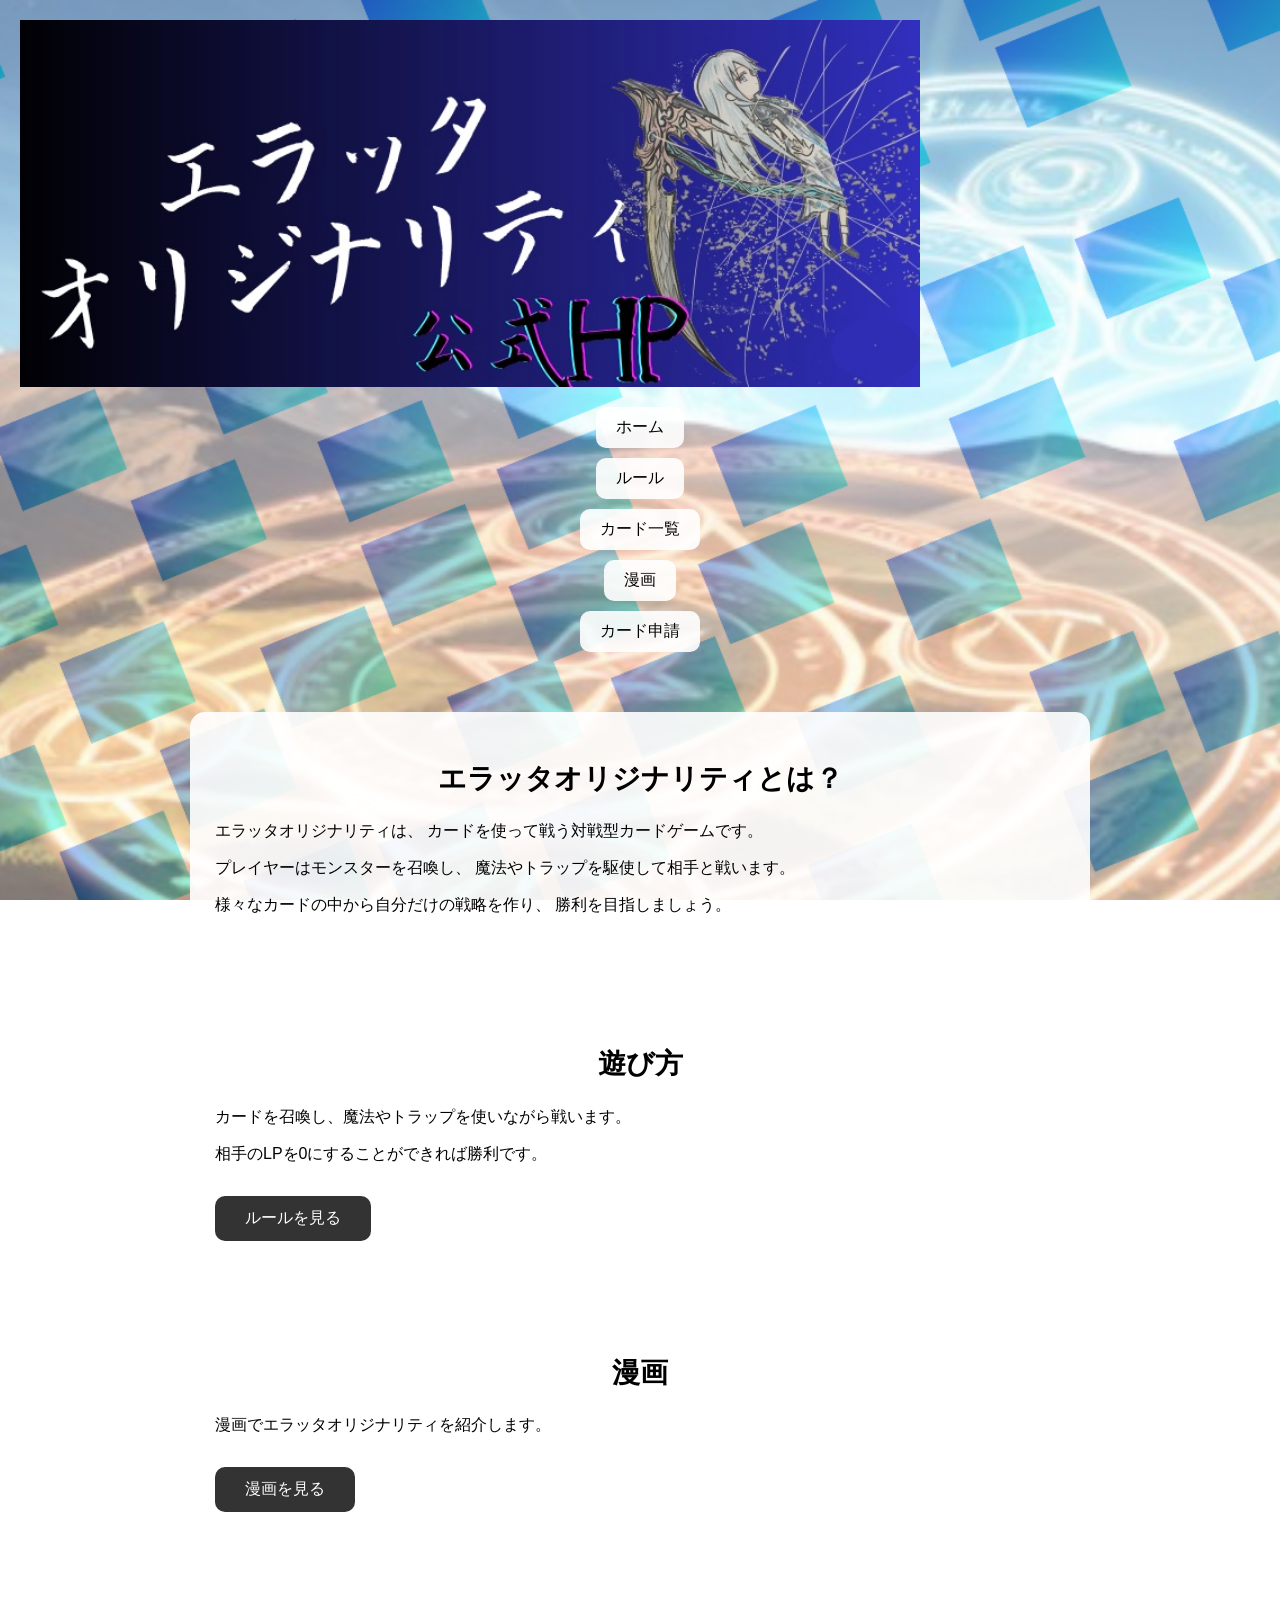
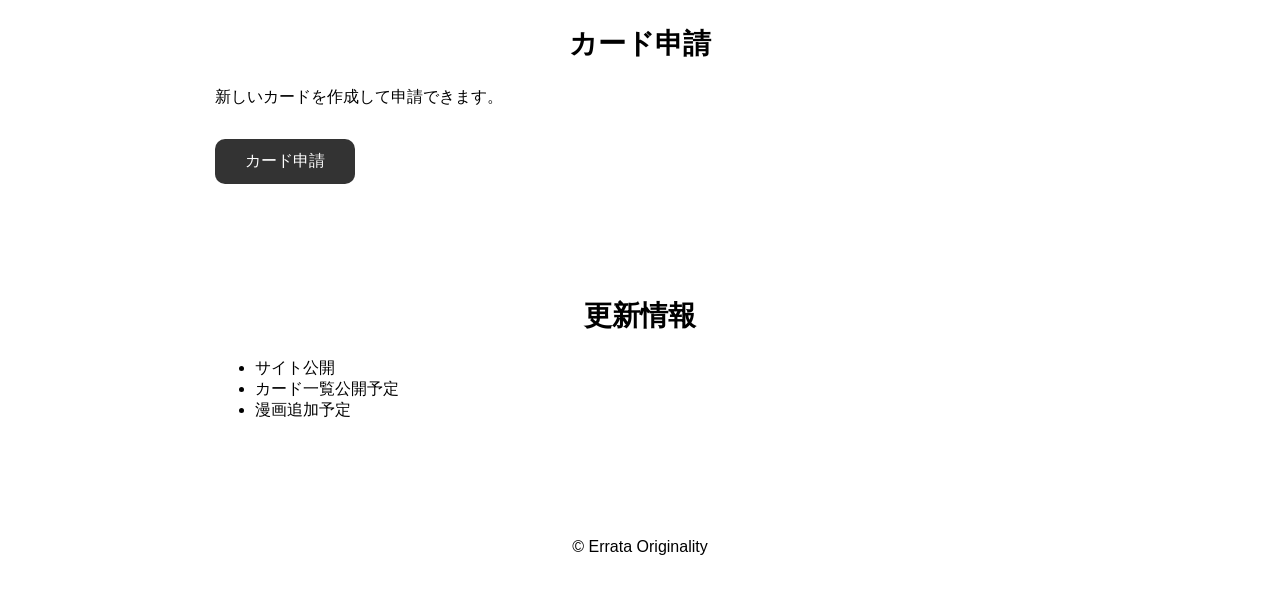
<file: index.html>
<!DOCTYPE html>
<html lang="ja">

<head>

<meta charset="UTF-8">

<meta name="viewport" content="width=device-width, initial-scale=1.0">

<title>エラッタオリジナリティ</title>

<link rel="stylesheet" href="style.css">

</head>


<body>


<header class="top-header">

<img src="images/banner/banner.jpg"
alt="エラッタオリジナリティ"
class="banner">


<nav>

<a href="index.html">
ホーム
</a>

<a href="rule.html">
ルール
</a>

<a href="cards.html">
カード一覧
</a>

<a href="manga.html">
漫画
</a>

<a href="apply.html">
カード申請
</a>

</nav>

</header>




<main>


<section class="intro">


<h2>
エラッタオリジナリティとは？
</h2>


<p>

エラッタオリジナリティは、
カードを使って戦う対戦型カードゲームです。

</p>


<p>

プレイヤーはモンスターを召喚し、
魔法やトラップを駆使して相手と戦います。

</p>


<p>

様々なカードの中から自分だけの戦略を作り、
勝利を目指しましょう。

</p>


</section>






<section class="how-to">


<h2>
遊び方
</h2>


<p>

カードを召喚し、魔法やトラップを使いながら戦います。

</p>


<p>

相手のLPを0にすることができれば勝利です。

</p>


<a href="rule.html"
class="button">

ルールを見る

</a>


</section>






<section class="manga-link">


<h2>
漫画
</h2>


<p>

漫画でエラッタオリジナリティを紹介します。

</p>


<a href="manga.html"
class="button">

漫画を見る

</a>


</section>






<section class="apply-link">


<h2>
カード申請
</h2>


<p>

新しいカードを作成して申請できます。

</p>


<a href="apply.html"
class="button">

カード申請

</a>


</section>






<section class="news">


<h2>
更新情報
</h2>


<ul>

<li>
サイト公開
</li>

<li>
カード一覧公開予定
</li>

<li>
漫画追加予定
</li>

</ul>


</section>



</main>






<footer>

<p>
© Errata Originality
</p>


</footer>




</body>

</html>
</file>
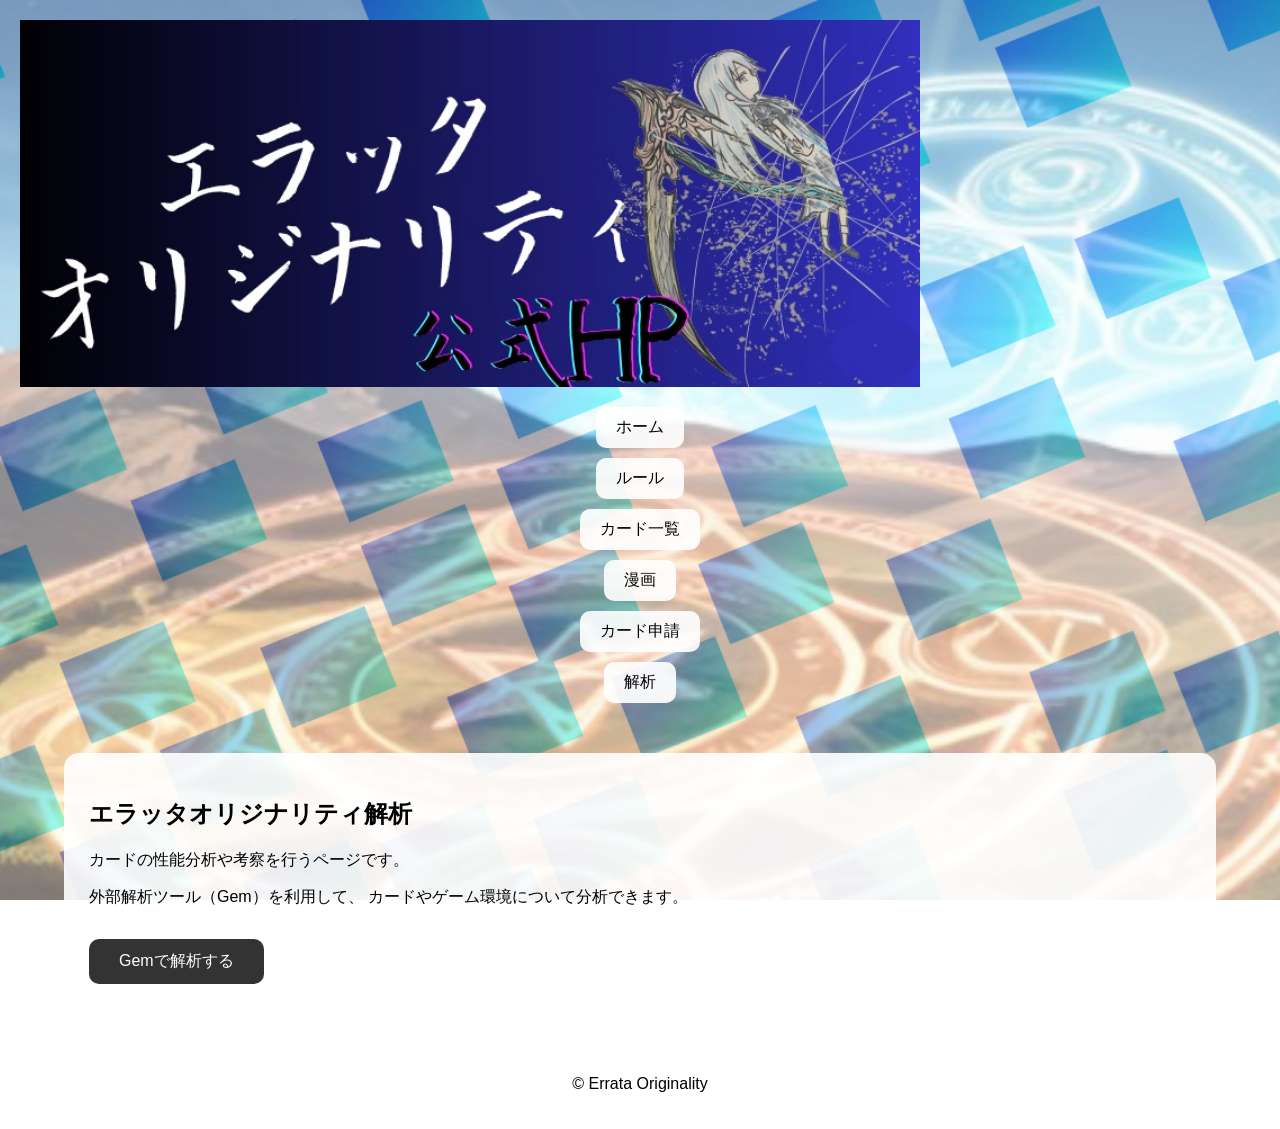
<file: analysis.html>
<!DOCTYPE html>
<html lang="ja">

<head>

<meta charset="UTF-8">

<meta name="viewport" content="width=device-width, initial-scale=1.0">

<title>解析 - エラッタオリジナリティ</title>

<link rel="stylesheet" href="style.css">

</head>


<body>


<header class="top-header">


<img src="images/banner/banner.jpg"
class="banner"
alt="エラッタオリジナリティ">


<nav>

<a href="index.html">ホーム</a>

<a href="rule.html">ルール</a>

<a href="cards.html">カード一覧</a>

<a href="manga.html">漫画</a>

<a href="apply.html">カード申請</a>

<a href="analysis.html">解析</a>

</nav>


</header>




<main>


<section class="analysis-box">


<h1>
エラッタオリジナリティ解析
</h1>


<p>

カードの性能分析や考察を行うページです。

</p>


<p>

外部解析ツール（Gem）を利用して、
カードやゲーム環境について分析できます。

</p>


<a href="https://gemini.google.com/gem/1pPdECnz6ujHN9QQLsIyjBwZw-IHCO8MN?usp=sharing"
class="button"
target="_blank">

Gemで解析する

</a>


</section>


</main>




<footer>

<p>
© Errata Originality
</p>

</footer>


</body>

</html>
</file>
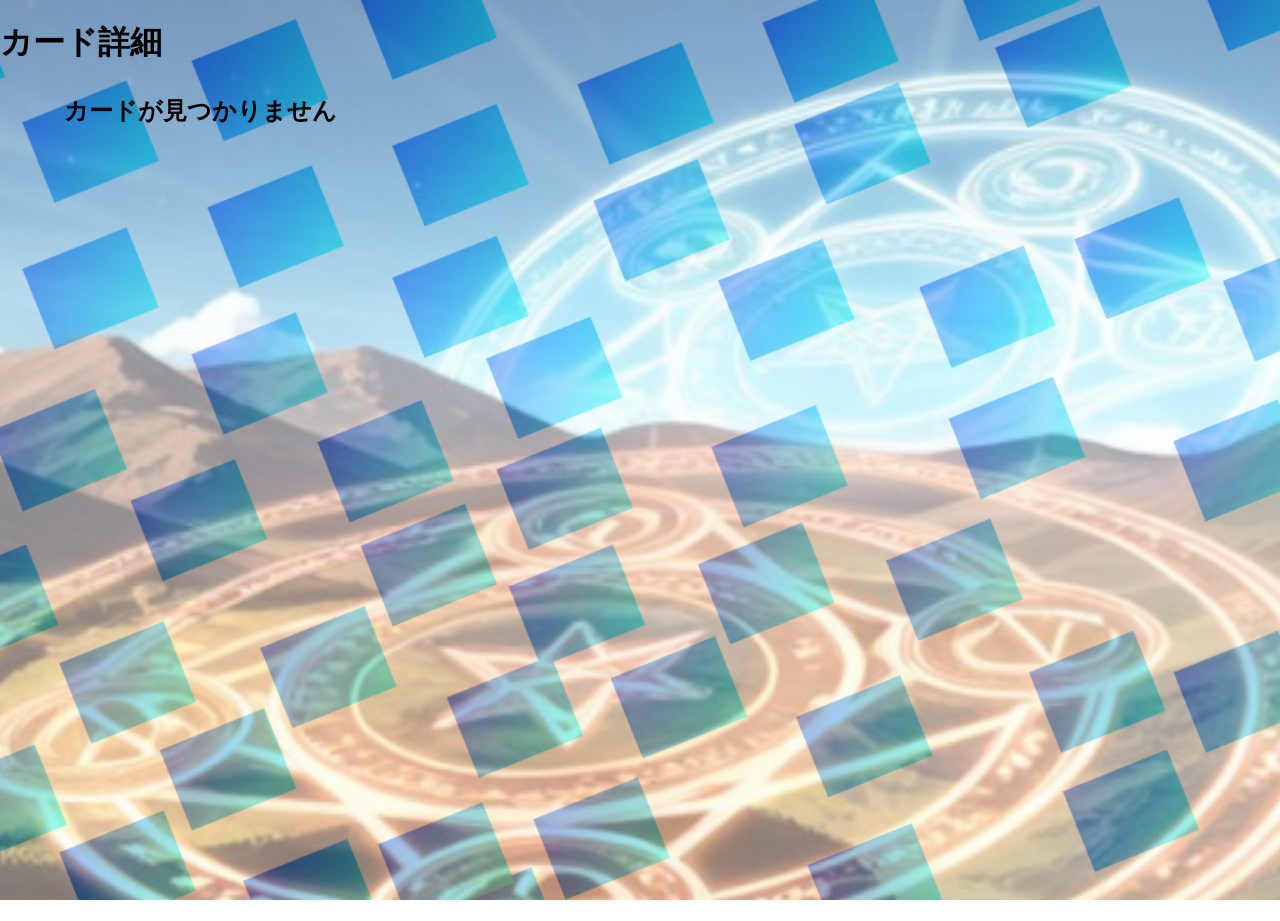
<file: card.html>
<!DOCTYPE html>
<html lang="ja">

<head>

<meta charset="UTF-8">

<title>カード詳細 - エラッタオリジナリティ</title>

<link rel="stylesheet" href="style.css">

</head>


<body>


<header>

<h1 id="card-name">
カード詳細
</h1>

</header>



<main>


<div id="card-detail">


</div>


</main>



<script src="card.js"></script>


</body>

</html>
</file>
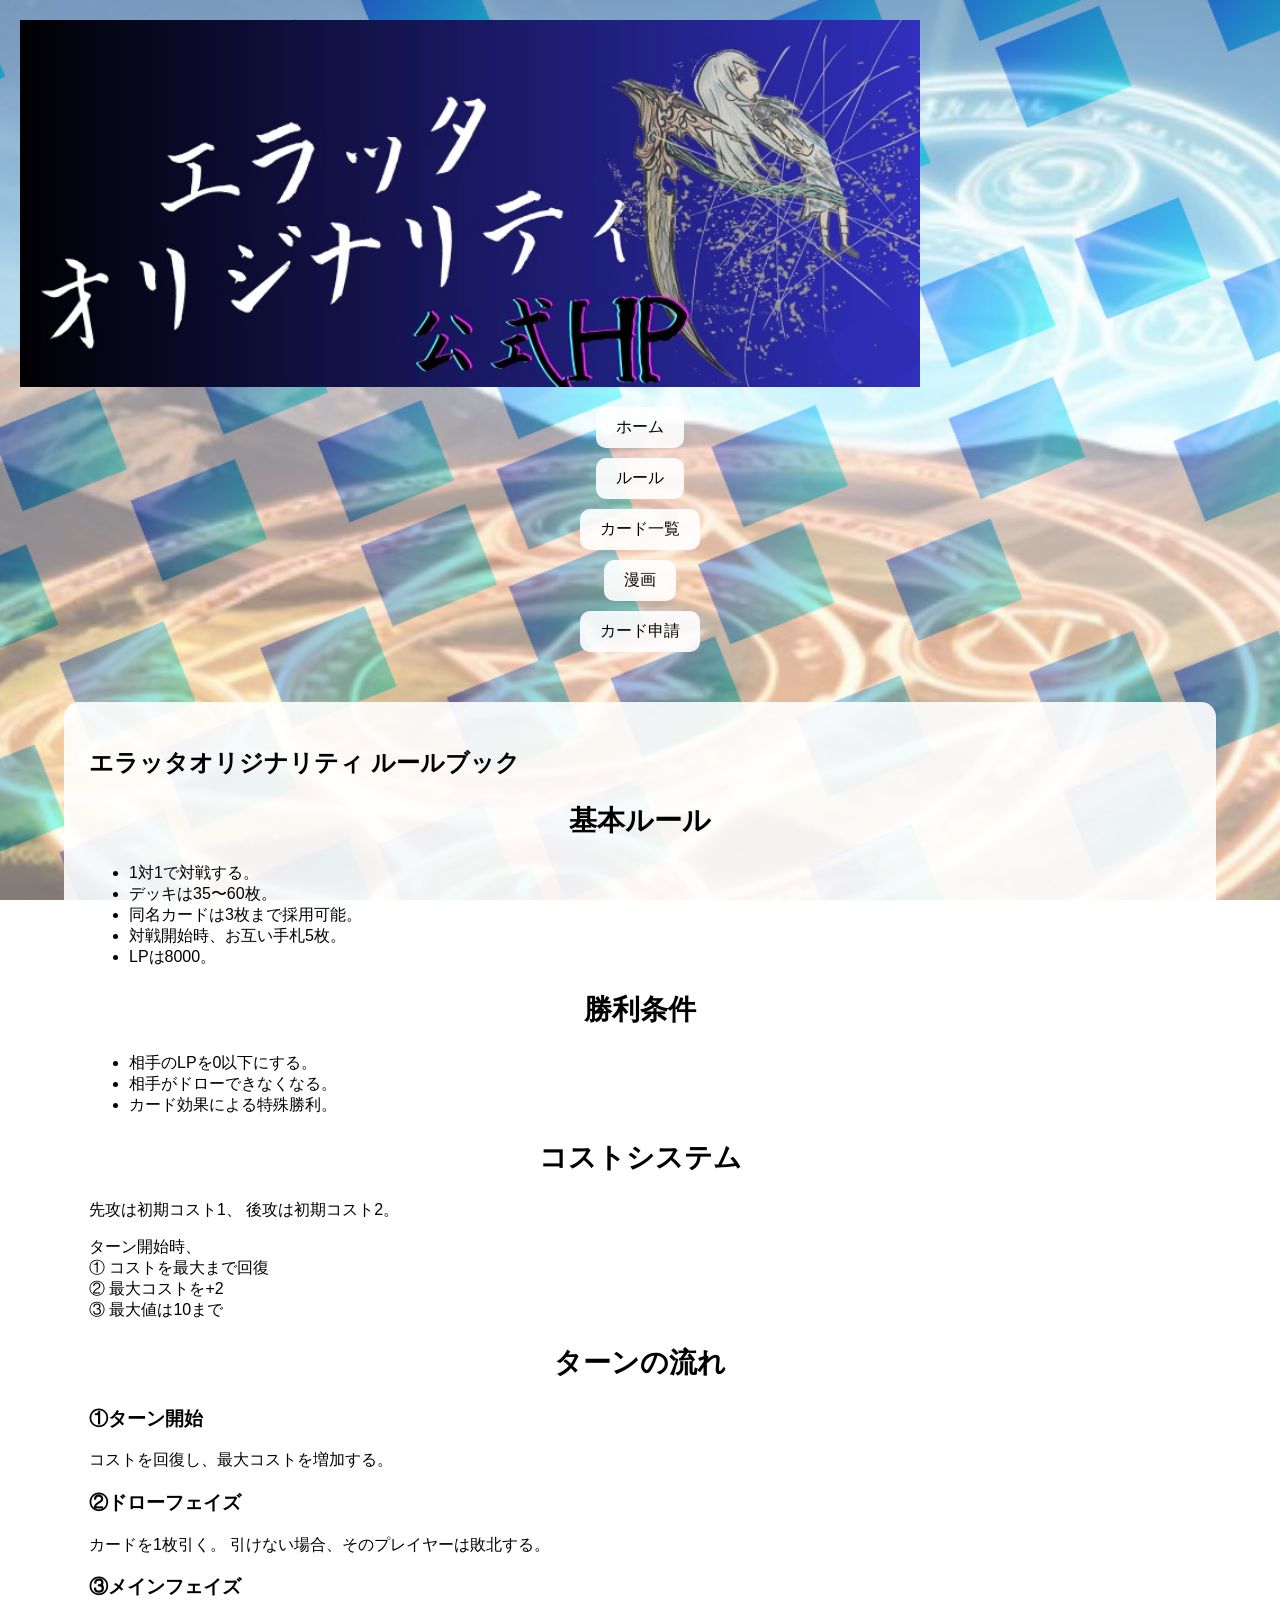
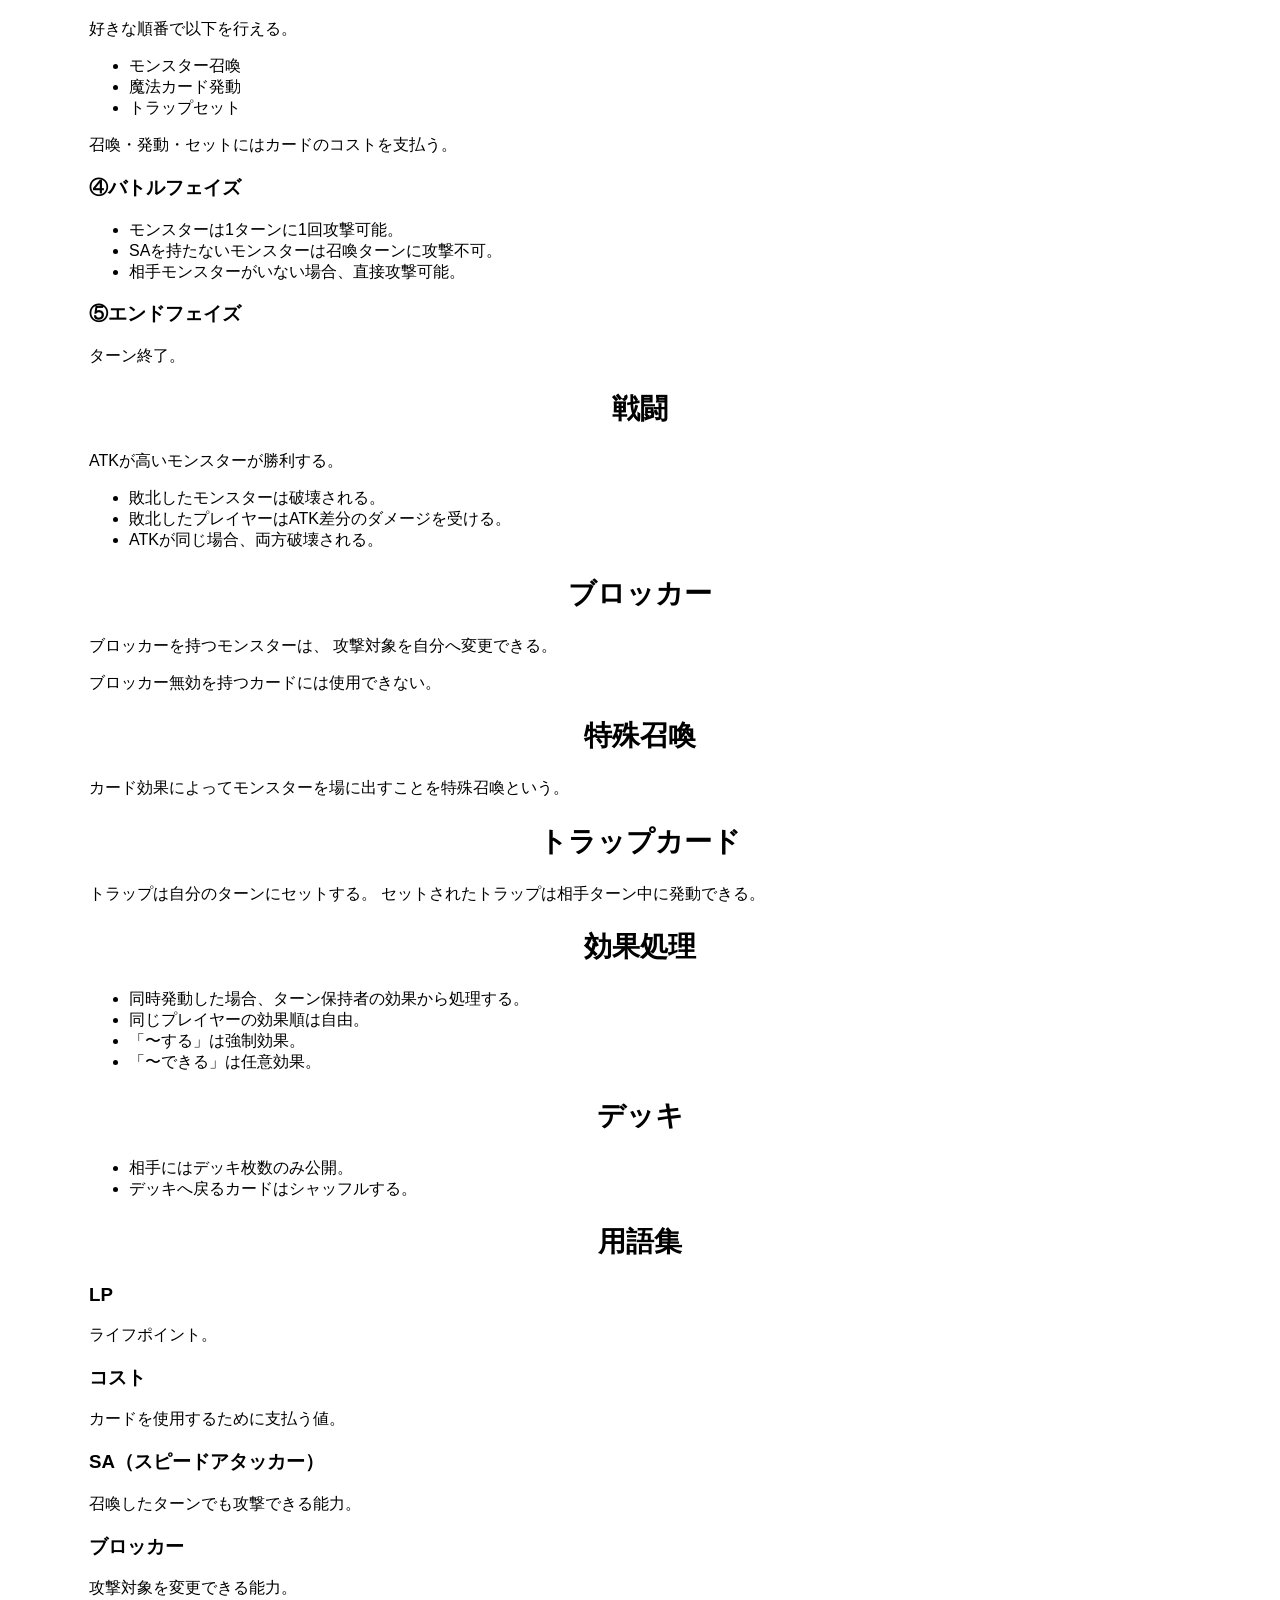
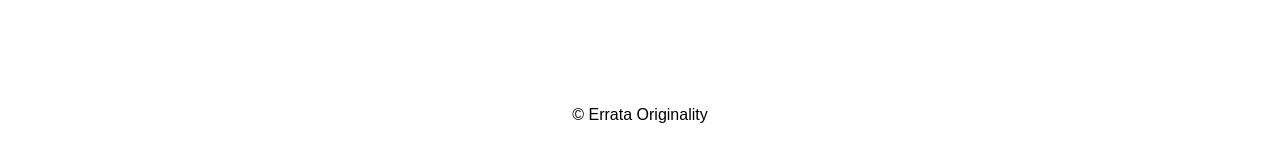
<file: rule.html>
<!DOCTYPE html>
<html lang="ja">

<head>

<meta charset="UTF-8">

<meta name="viewport" content="width=device-width, initial-scale=1.0">

<title>ルール - エラッタオリジナリティ</title>

<link rel="stylesheet" href="style.css">

</head>


<body>


<header class="top-header">


<img src="images/banner/banner.jpg"
class="banner"
alt="エラッタオリジナリティ">


<nav>

<a href="index.html">ホーム</a>

<a href="rule.html">ルール</a>

<a href="cards.html">カード一覧</a>

<a href="manga.html">漫画</a>

<a href="apply.html">カード申請</a>

</nav>


</header>





<main>


<section class="rule-box">


<h1>
エラッタオリジナリティ ルールブック
</h1>


<h2>
基本ルール
</h2>


<ul>

<li>1対1で対戦する。</li>

<li>デッキは35〜60枚。</li>

<li>同名カードは3枚まで採用可能。</li>

<li>対戦開始時、お互い手札5枚。</li>

<li>LPは8000。</li>

</ul>




<h2>
勝利条件
</h2>


<ul>

<li>相手のLPを0以下にする。</li>

<li>相手がドローできなくなる。</li>

<li>カード効果による特殊勝利。</li>

</ul>





<h2>
コストシステム
</h2>


<p>

先攻は初期コスト1、
後攻は初期コスト2。

</p>


<p>

ターン開始時、

<br>

① コストを最大まで回復

<br>

② 最大コストを+2

<br>

③ 最大値は10まで

</p>





<h2>
ターンの流れ
</h2>


<h3>
①ターン開始
</h3>

<p>
コストを回復し、最大コストを増加する。
</p>



<h3>
②ドローフェイズ
</h3>

<p>
カードを1枚引く。
引けない場合、そのプレイヤーは敗北する。
</p>



<h3>
③メインフェイズ
</h3>


<p>

好きな順番で以下を行える。

</p>


<ul>

<li>モンスター召喚</li>

<li>魔法カード発動</li>

<li>トラップセット</li>

</ul>


<p>

召喚・発動・セットにはカードのコストを支払う。

</p>





<h3>
④バトルフェイズ
</h3>


<ul>

<li>モンスターは1ターンに1回攻撃可能。</li>

<li>SAを持たないモンスターは召喚ターンに攻撃不可。</li>

<li>相手モンスターがいない場合、直接攻撃可能。</li>

</ul>




<h3>
⑤エンドフェイズ
</h3>


<p>
ターン終了。
</p>





<h2>
戦闘
</h2>


<p>

ATKが高いモンスターが勝利する。

</p>


<ul>

<li>敗北したモンスターは破壊される。</li>

<li>敗北したプレイヤーはATK差分のダメージを受ける。</li>

<li>ATKが同じ場合、両方破壊される。</li>

</ul>





<h2>
ブロッカー
</h2>


<p>

ブロッカーを持つモンスターは、
攻撃対象を自分へ変更できる。

</p>


<p>

ブロッカー無効を持つカードには使用できない。

</p>





<h2>
特殊召喚
</h2>


<p>

カード効果によってモンスターを場に出すことを特殊召喚という。

</p>





<h2>
トラップカード
</h2>


<p>

トラップは自分のターンにセットする。

セットされたトラップは相手ターン中に発動できる。

</p>





<h2>
効果処理
</h2>


<ul>

<li>同時発動した場合、ターン保持者の効果から処理する。</li>

<li>同じプレイヤーの効果順は自由。</li>

<li>「〜する」は強制効果。</li>

<li>「〜できる」は任意効果。</li>

</ul>





<h2>
デッキ
</h2>


<ul>

<li>相手にはデッキ枚数のみ公開。</li>

<li>デッキへ戻るカードはシャッフルする。</li>

</ul>





<h2>
用語集
</h2>


<h3>
LP
</h3>

<p>
ライフポイント。
</p>


<h3>
コスト
</h3>

<p>
カードを使用するために支払う値。
</p>


<h3>
SA（スピードアタッカー）
</h3>

<p>
召喚したターンでも攻撃できる能力。
</p>


<h3>
ブロッカー
</h3>

<p>
攻撃対象を変更できる能力。
</p>


</section>


</main>




<footer>

<p>
© Errata Originality
</p>

</footer>


</body>

</html>
</file>
<file: style.css>
* {
    box-sizing: border-box;
}

body {

    margin: 0;
    min-height: 100vh;

    font-family:
    "Noto Sans JP",
    sans-serif;

    color: black;

    background-image:
    url("images/background.PNG");

    background-size:
    cover;

    background-position:
    center;

    background-attachment:
    fixed;

}

/* バナー */

.banner {

    width: 80%;
    max-width: 900px;
    display: block;

}

/* ヘッダー */

.top-header {

    text-align: center;
    padding: 20px;

}

/* ナビ */

nav {

    display: flex;
    flex-direction: column;
    align-items: center;
    gap: 10px;
    margin-top: 20px;

}

nav a {

    display: block;

    padding: 10px 20px;

    background:
    rgba(255,255,255,0.9);

    color: black;

    text-decoration: none;

    border-radius: 10px;

}

nav a:hover {

    opacity: 0.7;

}

main {

    width: 90%;
    max-width: 1200px;
    margin: 30px auto;

}

/* =====================
   共通セクション
===================== */

section {

    background: rgba(255,255,255,0.9);
    color: black;

    padding: 25px;

    margin-bottom: 30px;

    border-radius: 15px;

}

/* =====================
   トップページ
===================== */

.features {

    display: flex;
    gap: 20px;

}

.features div {

    flex: 1;

    background: rgba(0,0,0,0.05);

    padding: 15px;

    border-radius: 10px;

}

.links {

    display: flex;

    flex-wrap: wrap;

    gap: 20px;

}

.links a {

    background: rgba(0,0,0,0.08);

    color: black;

    padding: 15px 25px;

    border-radius: 10px;

    text-decoration: none;

}

.links a:hover {

    background: rgba(0,0,0,0.15);

}

.intro,
.how-to,
.manga-link,
.apply-link,
.news {

    max-width: 900px;

    margin: 40px auto;

    padding: 25px;

    background: rgba(255,255,255,0.9);

    border-radius: 15px;

}

section h2 {

    text-align: center;

    font-size: 28px;

}

.button {

    display: inline-block;

    padding: 12px 30px;

    margin-top: 15px;

    background: #333;

    color: white;

    text-decoration: none;

    border-radius: 10px;

}

.button:hover {

    opacity: 0.8;

}

/* =====================
   カード検索
===================== */

.search-area {

    background: rgba(255,255,255,0.9);

    max-width: 900px;

    margin: 20px auto;

    padding: 20px;

    border-radius: 10px;

}

.search-area input,
.search-area select {

    padding: 10px;

    margin: 5px;

    font-size: 16px;

}

.search-area button {

    padding: 10px 20px;

    margin: 5px;

    cursor: pointer;

}

/* =====================
   カード一覧
===================== */

#card-list {

    display: grid;

    grid-template-columns: repeat(4, 1fr);

    gap: 20px;

    padding: 20px;

}

.card {

    background: rgba(255,255,255,0.9);

    border-radius: 15px;

    padding: 10px;

    text-align: center;

    transition: 0.2s;

}

.card:hover {

    transform: translateY(-5px);

}

.card img {

    width: 100%;

    aspect-ratio: 3 / 4;

    object-fit: contain;

}

.card h2 {

    font-size: 18px;

    margin: 10px 0 0;

}

.card p {

    display: none;

}

/* =====================
   漫画ページ
===================== */

.manga-box {

    max-width: 1000px;

    margin: 40px auto;

    padding: 25px;

    background: rgba(255,255,255,0.9);

    border-radius: 15px;

}

.manga-list img {

    display: block;

    width: 100%;

    max-width: 800px;

    margin: 30px auto;

}

.coming {

    text-align: center;

    padding: 40px;

    font-size: 24px;

}

/* =====================
   カード申請
===================== */

.apply-box {

    max-width: 900px;

    margin: 40px auto;

    padding: 30px;

    background: rgba(255,255,255,0.9);

    border-radius: 15px;

    text-align: center;

}

/* =====================
   フッター
===================== */

footer {

    text-align: center;

    padding: 20px;

    color: black;

    background: rgba(255,255,255,0.8);

}

/* =====================
   スマホ対応
===================== */

@media (max-width: 1000px) {

    #card-list {

        grid-template-columns: repeat(3, 1fr);

    }

}

@media (max-width: 700px) {

    #card-list {

        grid-template-columns: repeat(2, 1fr);

    }

}

@media (max-width: 500px) {

    #card-list {

        grid-template-columns: 1fr;

    }

    .features {

        flex-direction: column;

    }

}
</file>
